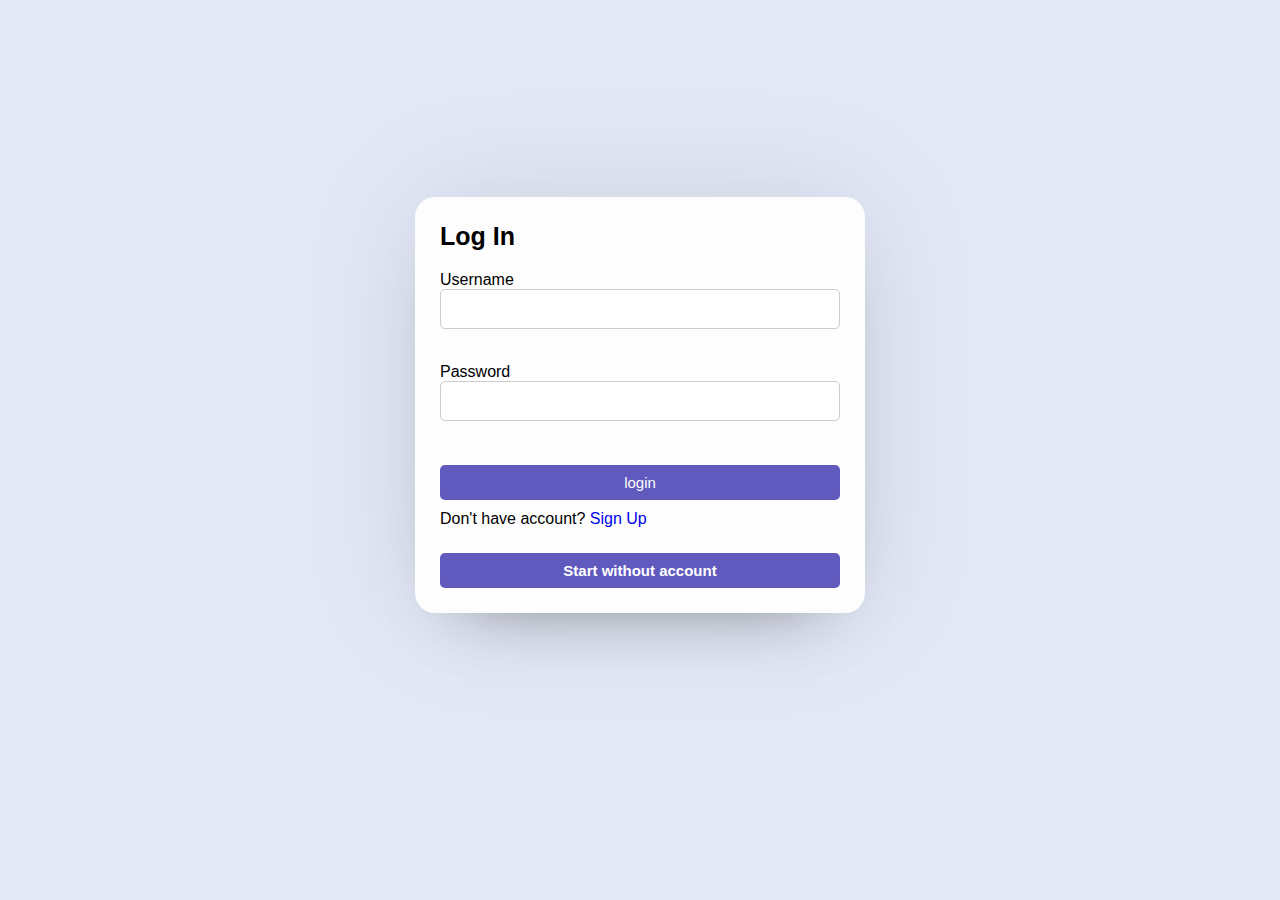
<file: login.html>
<!DOCTYPE html>
<html lang="en">
<head>
    <meta charset="UTF-8">
    <meta http-equiv="X-UA-Compatible" content="IE=edge">
    <meta name="viewport" content="width=device-width, initial-scale=1.0">
    <title>login</title>
    <link rel="stylesheet" href="login-style.css">
</head>
<body>
    <div class="container">
        <div class="box form-box">
            <header>Log In</header>
            <form action="" method="post">
                <div class="field input">
                    <label for="username">Username</label>
                        <input type="text" name="username" id="username" required>
                    
                </div>
                <div class="field input">
                    <label for="password">Password</label>
                        <input type="text" name="password" id="password" required>
                    
                </div>
                <div class="field">
                    
                        <input type="button" id="btn" value="login" required>
                    
                </div>
                <div class="links">
                    Don't have account? <a href="register.html">Sign Up</a>

                </div>
                <div class="field">
                    
                   
                   <button id="btn"><a href="index.html" style="color: white;font-weight:bolder;text-decoration:none;">Start without account</a></button> 
                
            </div>
            </form>
        </div>
    </div>
</body>
</html>
</file>
<file: login-style.css>
*{
    margin: 0;
    padding: 0;
    box-sizing: border-box;
    font-family:'poppins', sans-serif;
}
body{
    background-color: #e4e9f7;
}
.container{
    display: flex;
    align-items: center;
    justify-content: center;
    min-height: 90vh;
}
.box{
    background-color: #fdfdfd;
    display: flex;
    flex-direction: column;
    padding: 25px 25px;
    border-radius:20px;
    box-shadow: 0 0 128px 0 rgba(0,0,0,0.1),
                0 32px 64px -48px rgba(0, 0, 0, 0.5);
}
.form-box{
    width: 450px ;
    margin: 0 10px;
}
.form-box header{
    font-size: 25px;
    font-weight: 600;
    padding-bottom: 10px;
    
    margin-bottom: 10px;
}
.from-box form .field{
    display: flex;
    margin-bottom: 10px;
    flex-direction: column;
}

.form-box form .input input{
    height: 40px;
    width: 100%;
    font-size: 146px;
    padding: 0 10px;
    border-radius: 5px;
    border: 1px solid #ccc;
    outline-style: none;
}
#btn{
    height: 35px ;
    background-color: rgba(76, 68, 182, 0.888);
    border: 0;
    border-radius: 5px;
    color: #fff;
    font-size: 15px;
    cursor: pointer;
    transition: all 0.3s ;
    margin-top: 10px;
    padding: 0 10px;
    width: 100%;
}
#btn:hover{
    opacity: 0.82;
}

.links{
    
    margin:10px 0 15px 0;

}
a{
    text-decoration: none;
}
</file>
